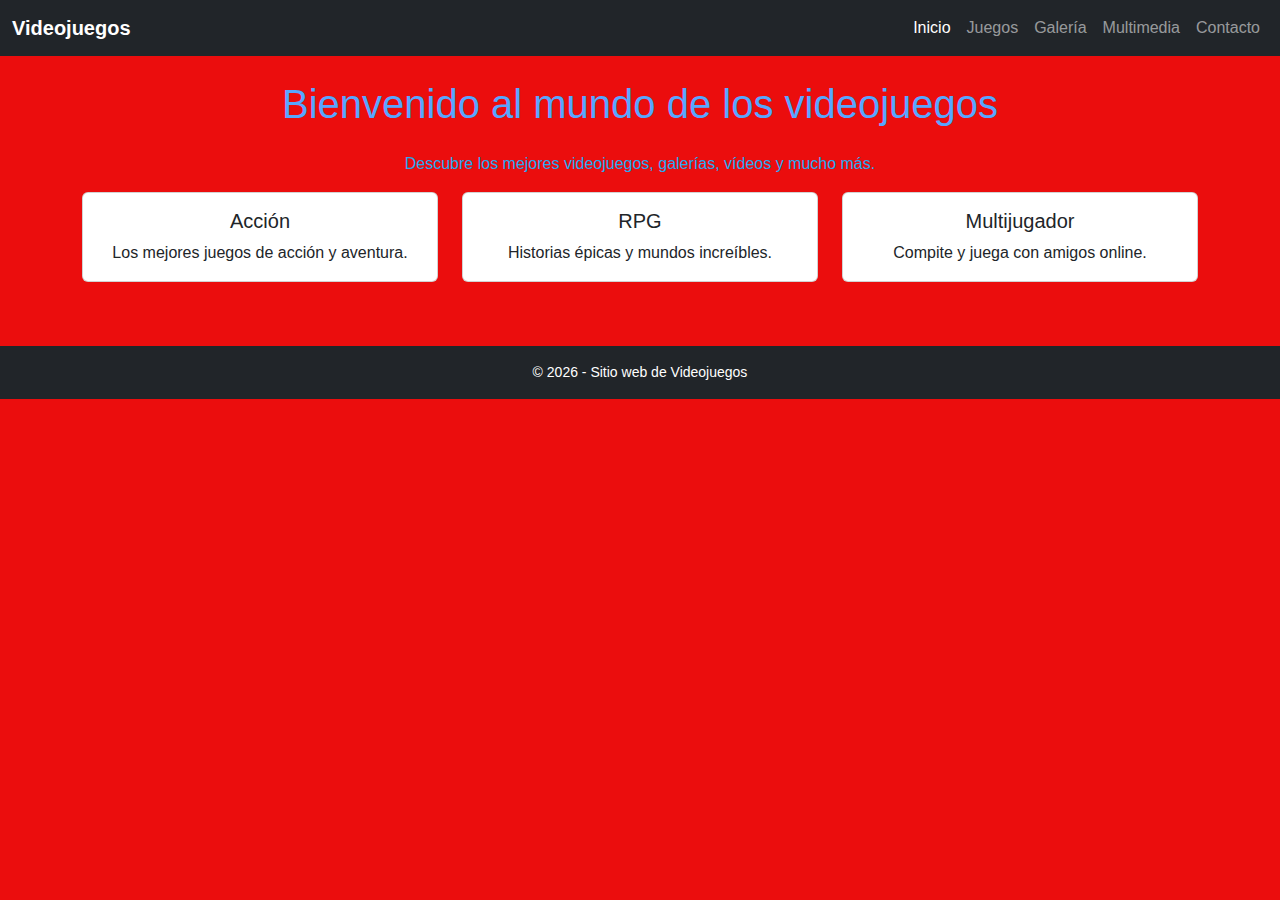
<file: index.html>
<!DOCTYPE html>
<html lang="es">
<head>
    <meta charset="UTF-8">
    <title>Videojuegos - Inicio</title>
    <meta name="viewport" content="width=device-width, initial-scale=1">

    <!-- Bootstrap CSS -->
    <link href="https://cdn.jsdelivr.net/npm/bootstrap@5.3.2/dist/css/bootstrap.min.css" rel="stylesheet">

    <!-- CSS propio -->
    <link rel="stylesheet" href="css/diseño.css">
</head>
<body>

<!-- NAVBAR -->
<nav class="navbar navbar-expand-lg navbar-dark bg-dark">
    <div class="container-fluid">
        <a class="navbar-brand" href="index.html">Videojuegos</a>
        <button class="navbar-toggler" type="button" data-bs-toggle="collapse" data-bs-target="#menu">
            <span class="navbar-toggler-icon"></span>
        </button>

        <div class="collapse navbar-collapse" id="menu">
            <ul class="navbar-nav ms-auto">
                <li class="nav-item"><a class="nav-link active" href="index.html">Inicio</a></li>
                <li class="nav-item"><a class="nav-link" href="juegos.html">Juegos</a></li>
                <li class="nav-item"><a class="nav-link" href="galeria.html">Galería</a></li>
                <li class="nav-item"><a class="nav-link" href="multimedia.html">Multimedia</a></li>
                <li class="nav-item"><a class="nav-link" href="contacto.html">Contacto</a></li>
            </ul>
        </div>
    </div>
</nav>

<!-- CONTENIDO PRINCIPAL -->
<div class="container mt-4">

    <h1 class="text-center mb-4">Bienvenido al mundo de los videojuegos</h1>
    <p class="text-center">
        Descubre los mejores videojuegos, galerías, vídeos y mucho más.
    </p>



    <!-- CARDS -->
    <div class="row text-center">
        <div class="col-md-4 mb-3">
            <div class="card h-100 efecto">
                <div class="card-body">
                    <h5 class="card-title">Acción</h5>
                    <p class="card-text">Los mejores juegos de acción y aventura.</p>
                </div>
            </div>
        </div>

        <div class="col-md-4 mb-3">
            <div class="card h-100 efecto">
                <div class="card-body">
                    <h5 class="card-title">RPG</h5>
                    <p class="card-text">Historias épicas y mundos increíbles.</p>
                </div>
            </div>
        </div>

        <div class="col-md-4 mb-3">
            <div class="card h-100 efecto">
                <div class="card-body">
                    <h5 class="card-title">Multijugador</h5>
                    <p class="card-text">Compite y juega con amigos online.</p>
                </div>
            </div>
        </div>
    </div>

</div>

<!-- FOOTER -->
<footer class="bg-dark text-white text-center p-3 mt-5">
    © 2026 - Sitio web de Videojuegos
</footer>

<!-- Bootstrap JS -->
<script src="https://cdn.jsdelivr.net/npm/bootstrap@5.3.2/dist/js/bootstrap.bundle.min.js"></script>

</body>
</html>
</file>
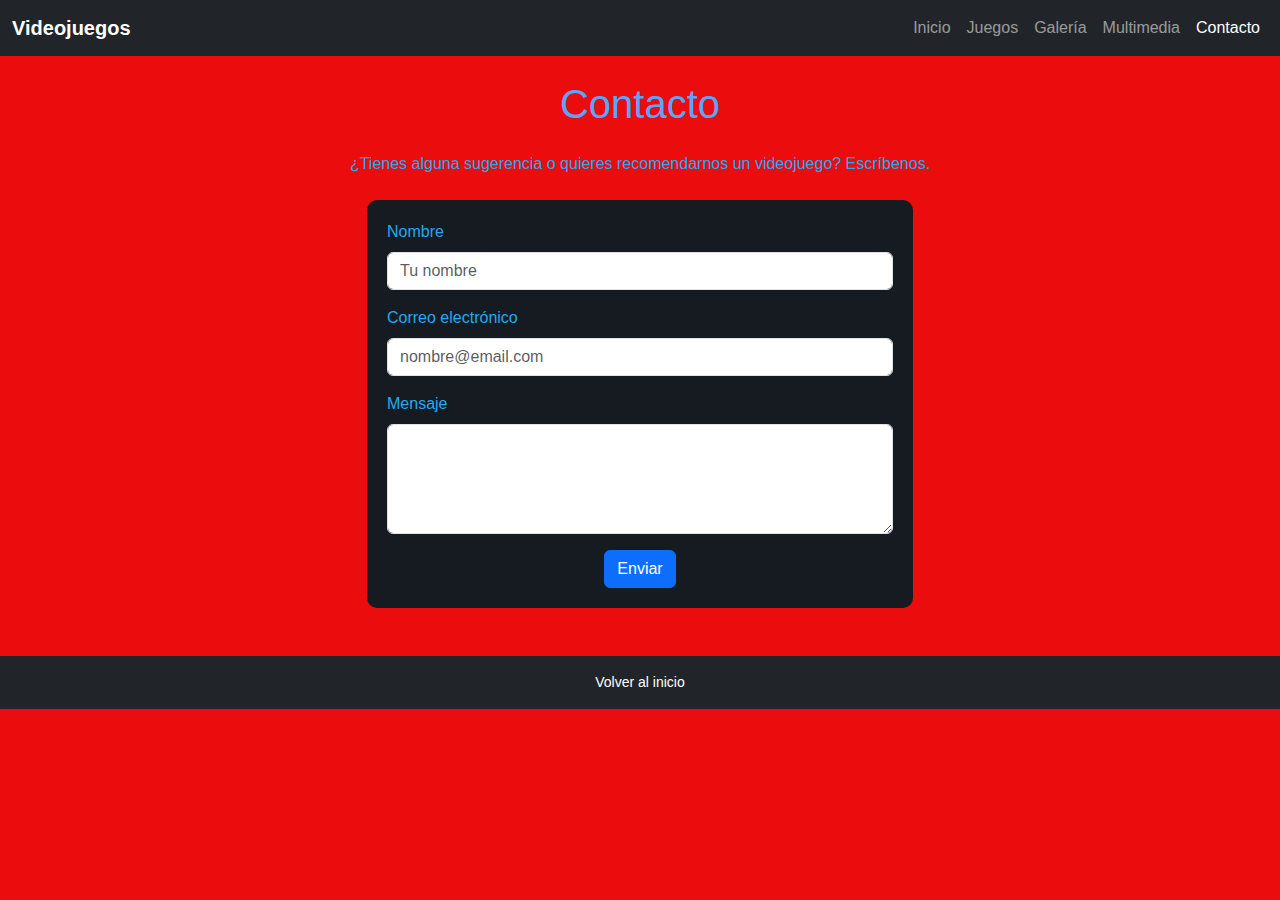
<file: contacto.html>
<!DOCTYPE html>
<html lang="es">
<head>
    <meta charset="UTF-8">
    <title>Videojuegos - Contacto</title>
    <meta name="viewport" content="width=device-width, initial-scale=1">

    <!-- Bootstrap CSS -->
    <link href="https://cdn.jsdelivr.net/npm/bootstrap@5.3.2/dist/css/bootstrap.min.css" rel="stylesheet">

    <!-- CSS propio -->
    <link rel="stylesheet" href="css/diseno.css">
</head>
<body>

<!-- NAVBAR -->
<nav class="navbar navbar-expand-lg navbar-dark bg-dark">
    <div class="container-fluid">
        <a class="navbar-brand" href="index.html">Videojuegos</a>
        <button class="navbar-toggler" type="button" data-bs-toggle="collapse" data-bs-target="#menu">
            <span class="navbar-toggler-icon"></span>
        </button>

        <div class="collapse navbar-collapse" id="menu">
            <ul class="navbar-nav ms-auto">
                <li class="nav-item"><a class="nav-link" href="index.html">Inicio</a></li>
                <li class="nav-item"><a class="nav-link" href="juegos.html">Juegos</a></li>
                <li class="nav-item"><a class="nav-link" href="galeria.html">Galería</a></li>
                <li class="nav-item"><a class="nav-link" href="multimedia.html">Multimedia</a></li>
                <li class="nav-item"><a class="nav-link active" href="contacto.html">Contacto</a></li>
            </ul>
        </div>
    </div>
</nav>

<!-- CONTENIDO -->
<div class="container mt-4">

    <h1 class="text-center mb-4">Contacto</h1>
    <p class="text-center mb-4">
        ¿Tienes alguna sugerencia o quieres recomendarnos un videojuego? Escríbenos.
    </p>

    <div class="row justify-content-center">
        <div class="col-md-6">

            <!-- FORMULARIO -->
            <form>
                <div class="mb-3">
                    <label for="nombre" class="form-label">Nombre</label>
                    <input type="text" class="form-control" id="nombre" placeholder="Tu nombre">
                </div>

                <div class="mb-3">
                    <label for="email" class="form-label">Correo electrónico</label>
                    <input type="email" class="form-control" id="email" placeholder="nombre@email.com">
                </div>

                <div class="mb-3">
                    <label for="mensaje" class="form-label">Mensaje</label>
                    <textarea class="form-control" id="mensaje" rows="4"></textarea>
                </div>

                <div class="text-center">
                    <button type="submit" class="btn btn-primary">Enviar</button>
                </div>
            </form>

        </div>
    </div>

</div>

<!-- FOOTER -->
<footer class="bg-dark text-white text-center p-3 mt-5">
    <a href="index.html" class="text-white text-decoration-none">Volver al inicio</a>
</footer>

<!-- Bootstrap JS -->
<script src="https://cdn.jsdelivr.net/npm/bootstrap@5.3.2/dist/js/bootstrap.bundle.min.js"></script>

</body>
</html>
</file>
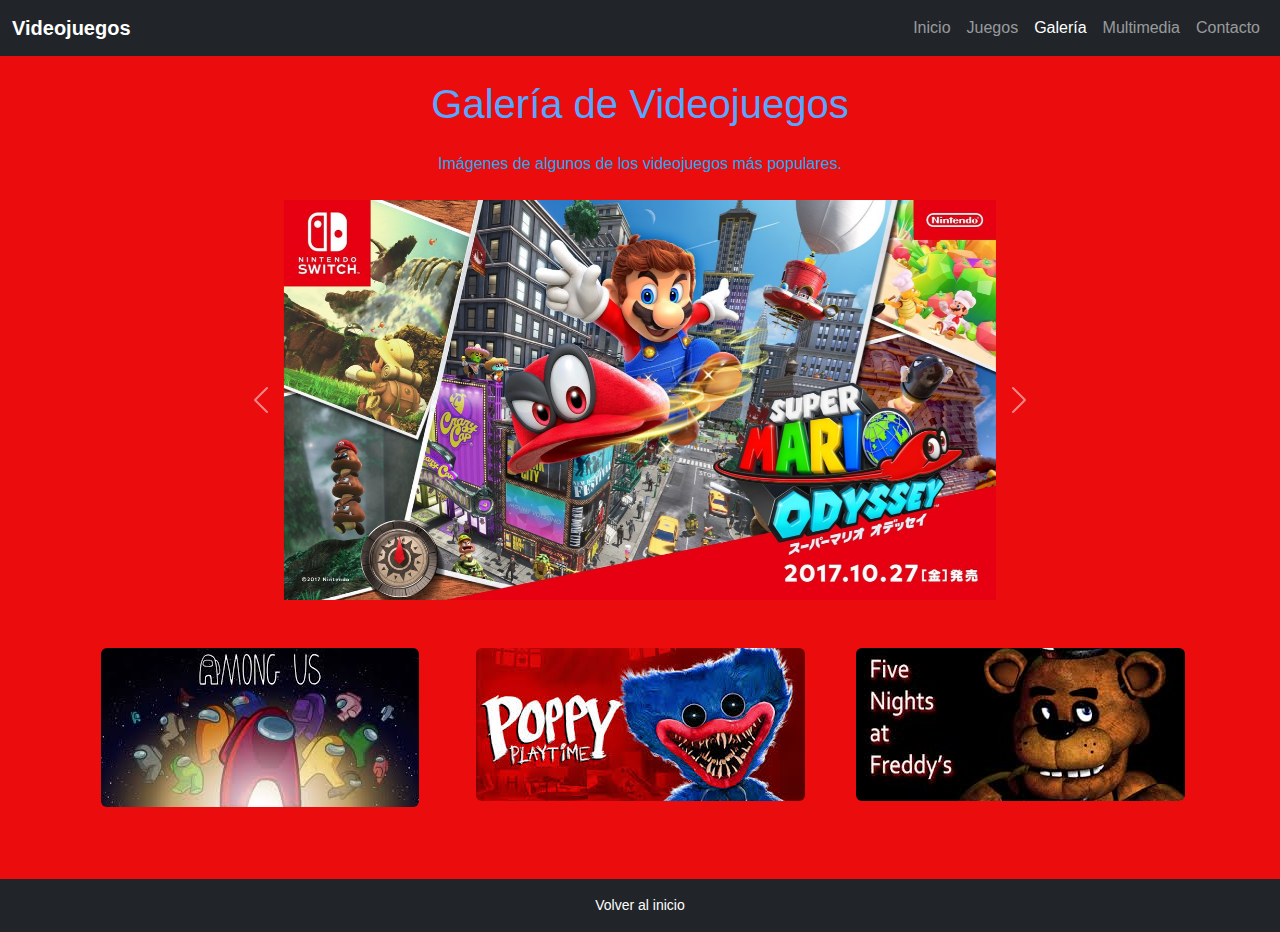
<file: galeria.html>
<!DOCTYPE html>
<html lang="es">
<head>
    <meta charset="UTF-8">
    <title>Videojuegos - Galería</title>
    <meta name="viewport" content="width=device-width, initial-scale=1">

    <!-- Bootstrap CSS -->
    <link href="https://cdn.jsdelivr.net/npm/bootstrap@5.3.2/dist/css/bootstrap.min.css" rel="stylesheet">

    <!-- CSS propio -->
    <link rel="stylesheet" href="css/diseño.css">
</head>
<body>

<!-- NAVBAR -->
<nav class="navbar navbar-expand-lg navbar-dark bg-dark">
    <div class="container-fluid">
        <a class="navbar-brand" href="index.html">Videojuegos</a>
        <button class="navbar-toggler" type="button" data-bs-toggle="collapse" data-bs-target="#menu">
            <span class="navbar-toggler-icon"></span>
        </button>

        <div class="collapse navbar-collapse" id="menu">
            <ul class="navbar-nav ms-auto">
                <li class="nav-item"><a class="nav-link" href="index.html">Inicio</a></li>
                <li class="nav-item"><a class="nav-link" href="juegos.html">Juegos</a></li>
                <li class="nav-item"><a class="nav-link active" href="galeria.html">Galería</a></li>
                <li class="nav-item"><a class="nav-link" href="multimedia.html">Multimedia</a></li>
                <li class="nav-item"><a class="nav-link" href="contacto.html">Contacto</a></li>
            </ul>
        </div>
    </div>
</nav>

<!-- CONTENIDO -->
<div class="container mt-4">

    <h1 class="text-center mb-4">Galería de Videojuegos</h1>
    <p class="text-center mb-4">
        Imágenes de algunos de los videojuegos más populares.
    </p>

    <!-- CARRUSEL -->
    <div id="carouselGaleria" class="carousel slide mb-5 carrusel-pequeno" data-bs-ride="carousel">
        <div class="carousel-inner">
            <div class="carousel-item active">
                <img src="img/odyssey.jpg" class="d-block w-100" alt="Videojuego 1">
            </div>
            <div class="carousel-item">
                <img src="img/sonic.jpg" class="d-block w-100" alt="Videojuego 2">
            </div>
            <div class="carousel-item">
                <img src="img/kirby.jpg" class="d-block w-100" alt="Videojuego 3">
            </div>
        </div>

        <button class="carousel-control-prev" type="button" data-bs-target="#carouselGaleria" data-bs-slide="prev">
            <span class="carousel-control-prev-icon"></span>
        </button>
        <button class="carousel-control-next" type="button" data-bs-target="#carouselGaleria" data-bs-slide="next">
            <span class="carousel-control-next-icon"></span>
        </button>
    </div>

    <!-- IMÁGENES CON ANIMACIÓN -->
    <div class="row text-center">
        <div class="col-md-4 mb-4">
            <img src="img/amongus.jpg" class="img-fluid rounded efecto-img" alt="Juego 1">
        </div>
        <div class="col-md-4 mb-4">
            <img src="img/poppyplaytime.jpg" class="img-fluid rounded efecto-img" alt="Juego 2">
        </div>
        <div class="col-md-4 mb-4">
            <img src="img/fnaf.jpg" class="img-fluid rounded efecto-img" alt="Juego 3">
        </div>
    </div>

</div>

<!-- FOOTER -->
<footer class="bg-dark text-white text-center p-3 mt-5">
    <a href="index.html" class="text-white text-decoration-none">Volver al inicio</a>
</footer>

<!-- Bootstrap JS -->
<script src="https://cdn.jsdelivr.net/npm/bootstrap@5.3.2/dist/js/bootstrap.bundle.min.js"></script>

</body>
</html>
</file>
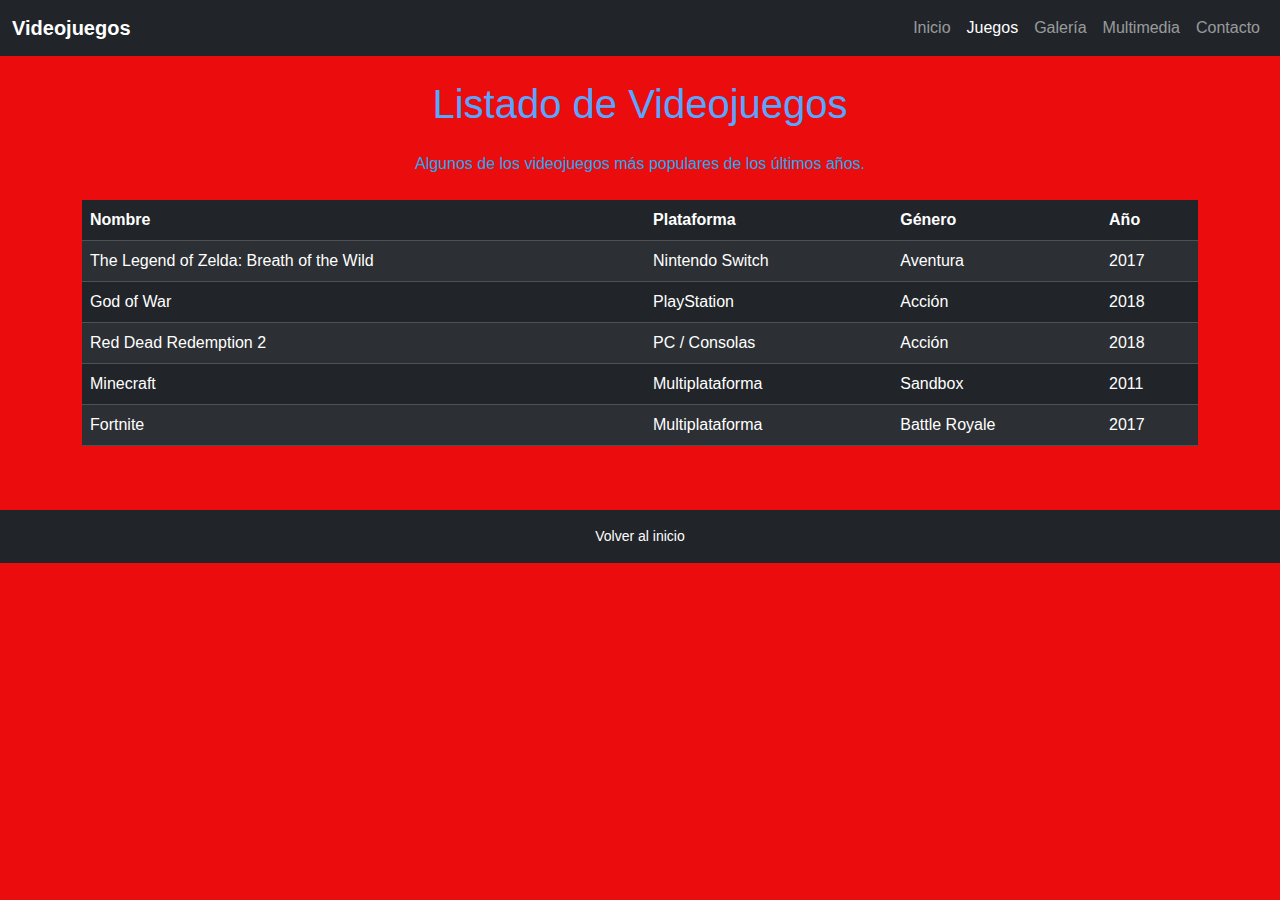
<file: juegos.html>
<!DOCTYPE html>
<html lang="es">
<head>
    <meta charset="UTF-8">
    <title>Videojuegos - Juegos</title>
    <meta name="viewport" content="width=device-width, initial-scale=1">

    <!-- Bootstrap CSS -->
    <link href="https://cdn.jsdelivr.net/npm/bootstrap@5.3.2/dist/css/bootstrap.min.css" rel="stylesheet">

    <!-- CSS propio -->
    <link rel="stylesheet" href="css/diseño.css">
</head>
<body>

<!-- NAVBAR -->
<nav class="navbar navbar-expand-lg navbar-dark bg-dark">
    <div class="container-fluid">
        <a class="navbar-brand" href="index.html">Videojuegos</a>
        <button class="navbar-toggler" type="button" data-bs-toggle="collapse" data-bs-target="#menu">
            <span class="navbar-toggler-icon"></span>
        </button>

        <div class="collapse navbar-collapse" id="menu">
            <ul class="navbar-nav ms-auto">
                <li class="nav-item"><a class="nav-link" href="index.html">Inicio</a></li>
                <li class="nav-item"><a class="nav-link active" href="juegos.html">Juegos</a></li>
                <li class="nav-item"><a class="nav-link" href="galeria.html">Galería</a></li>
                <li class="nav-item"><a class="nav-link" href="multimedia.html">Multimedia</a></li>
                <li class="nav-item"><a class="nav-link" href="contacto.html">Contacto</a></li>
            </ul>
        </div>
    </div>
</nav>

<!-- CONTENIDO -->
<div class="container mt-4">
    <h1 class="text-center mb-4">Listado de Videojuegos</h1>
    <p class="text-center mb-4">
        Algunos de los videojuegos más populares de los últimos años.
    </p>

    <!-- TABLA STRIPED -->
    <div class="table-responsive">
        <table class="table table-striped table-dark">
            <thead>
                <tr>
                    <th>Nombre</th>
                    <th>Plataforma</th>
                    <th>Género</th>
                    <th>Año</th>
                </tr>
            </thead>
            <tbody>
                <tr>
                    <td>The Legend of Zelda: Breath of the Wild</td>
                    <td>Nintendo Switch</td>
                    <td>Aventura</td>
                    <td>2017</td>
                </tr>
                <tr>
                    <td>God of War</td>
                    <td>PlayStation</td>
                    <td>Acción</td>
                    <td>2018</td>
                </tr>
                <tr>
                    <td>Red Dead Redemption 2</td>
                    <td>PC / Consolas</td>
                    <td>Acción</td>
                    <td>2018</td>
                </tr>
                <tr>
                    <td>Minecraft</td>
                    <td>Multiplataforma</td>
                    <td>Sandbox</td>
                    <td>2011</td>
                </tr>
                <tr>
                    <td>Fortnite</td>
                    <td>Multiplataforma</td>
                    <td>Battle Royale</td>
                    <td>2017</td>
                </tr>
            </tbody>
        </table>
    </div>
</div>

<!-- FOOTER -->
<footer class="bg-dark text-white text-center p-3 mt-5">
    <a href="index.html" class="text-white text-decoration-none">Volver al inicio</a>
</footer>

<!-- Bootstrap JS -->
<script src="https://cdn.jsdelivr.net/npm/bootstrap@5.3.2/dist/js/bootstrap.bundle.min.js"></script>

</body>
</html>
</file>
<file: css/diseño.css>
body {
    background-color: #eb0d0d;
    color:   #24a9f1;
    font-family: Arial, Helvetica, sans-serif;
}

h1, h2, h3 {
    color: #58a6ff;
}


.navbar-brand {
    font-weight: bold;
}


.efecto {
    transition: transform 0.4s ease, box-shadow 0.4s ease;
}

.efecto:hover {
    transform: scale(1.05);
    box-shadow: 0 8px 20px rgba(0, 0, 0, 0.6);
}



.efecto-img {
    transition: transform 0.5s ease, box-shadow 0.5s ease;
}

.efecto-img:hover {
    transform: scale(1.1);
    box-shadow: 0 10px 25px rgba(0, 0, 0, 0.6);
}

.carrusel-pequeno {
    max-width: 80%;       
    margin: 0 auto;      
}

.carrusel-pequeno .carousel-inner img {
    max-height: 400px;    
    object-fit: contain;   
    margin: 0 auto;        
}



video, audio {
    max-width: 100%;
}



table {
    margin-bottom: 30px;
}



form {
    background-color: #161b22;
    padding: 20px;
    border-radius: 10px;
}



footer {
    font-size: 14px;
}



@media (max-width: 768px) {
    h1 {
        font-size: 24px;
    }

    h2 {
        font-size: 20px;
    }
}
</file>
<file: css/diseno.css>
body {
    background-color: #eb0d0d;
    color:   #24a9f1;
    font-family: Arial, Helvetica, sans-serif;
}

h1, h2, h3 {
    color: #58a6ff;
}


.navbar-brand {
    font-weight: bold;
}


.efecto {
    transition: transform 0.4s ease, box-shadow 0.4s ease;
}

.efecto:hover {
    transform: scale(1.05);
    box-shadow: 0 8px 20px rgba(0, 0, 0, 0.6);
}



.efecto-img {
    transition: transform 0.5s ease, box-shadow 0.5s ease;
}

.efecto-img:hover {
    transform: scale(1.1);
    box-shadow: 0 10px 25px rgba(0, 0, 0, 0.6);
}

.carrusel-pequeno {
    max-width: 80%;       
    margin: 0 auto;      
}

.carrusel-pequeno .carousel-inner img {
    max-height: 400px;    
    object-fit: contain;   
    margin: 0 auto;        
}



video, audio {
    max-width: 100%;
}



table {
    margin-bottom: 30px;
}



form {
    background-color: #161b22;
    padding: 20px;
    border-radius: 10px;
}



footer {
    font-size: 14px;
}



@media (max-width: 768px) {
    h1 {
        font-size: 24px;
    }

    h2 {
        font-size: 20px;
    }
}
</file>
